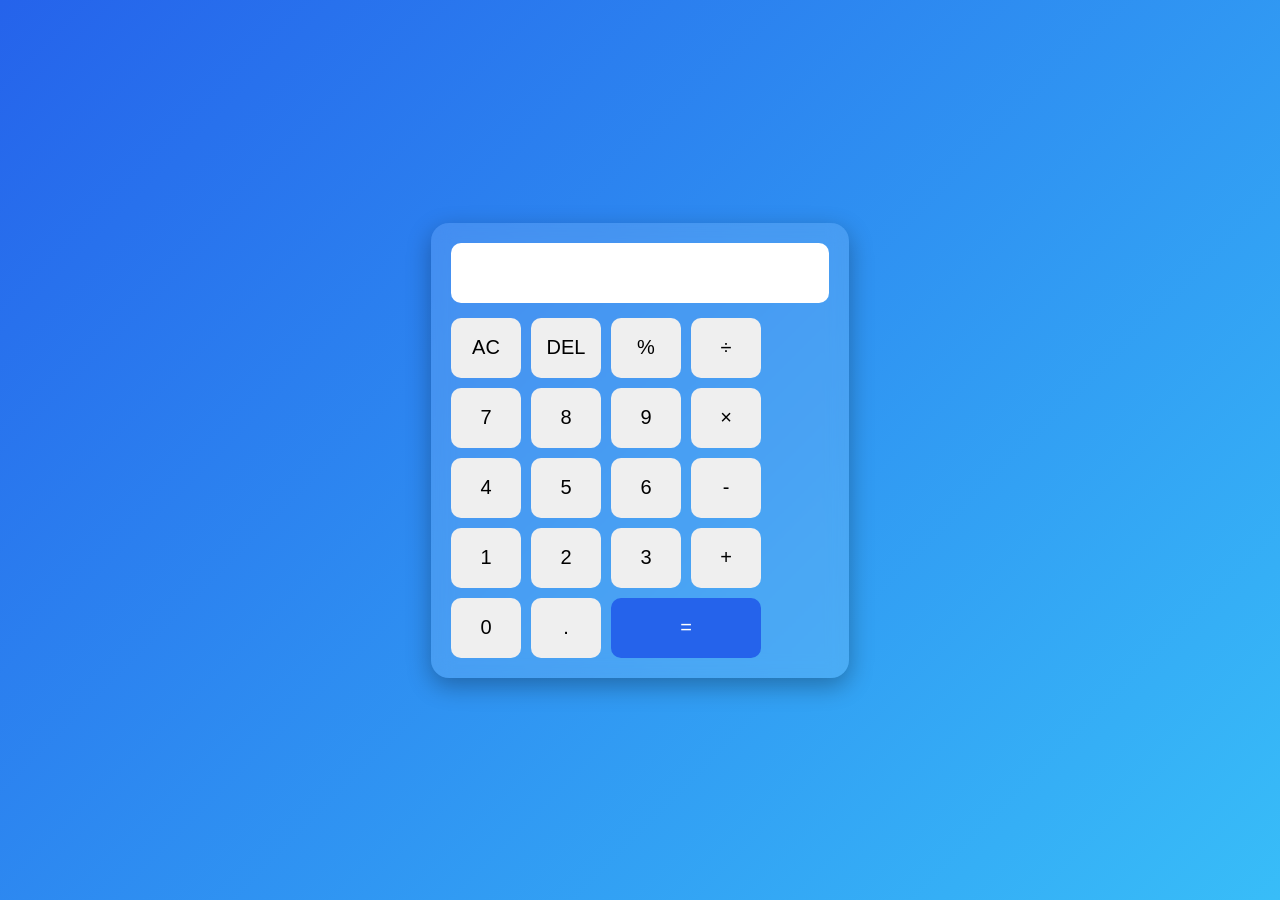
<file: Calculator/CODSOFT_Calculator/index.html>
<!DOCTYPE html>
<html><head><meta charset="UTF-8"><meta name="viewport" content="width=device-width,initial-scale=1">
<title>Calculator</title>
<link rel="stylesheet" href="style.css">
</head><body>
<div class="calculator">
<input type="text" id="display" readonly>
<div class="buttons">
<button onclick="clearDisplay()">AC</button>
<button onclick="delChar()">DEL</button>
<button onclick="append('%')">%</button>
<button onclick="append('/')">÷</button>
<button onclick="append('7')">7</button>
<button onclick="append('8')">8</button>
<button onclick="append('9')">9</button>
<button onclick="append('*')">×</button>
<button onclick="append('4')">4</button>
<button onclick="append('5')">5</button>
<button onclick="append('6')">6</button>
<button onclick="append('-')">-</button>
<button onclick="append('1')">1</button>
<button onclick="append('2')">2</button>
<button onclick="append('3')">3</button>
<button onclick="append('+')">+</button>
<button onclick="append('0')">0</button>
<button onclick="append('.')">.</button>
<button class="equal" onclick="calculate()">=</button>
</div></div>
<script src="script.js"></script>
</body></html>
</file>
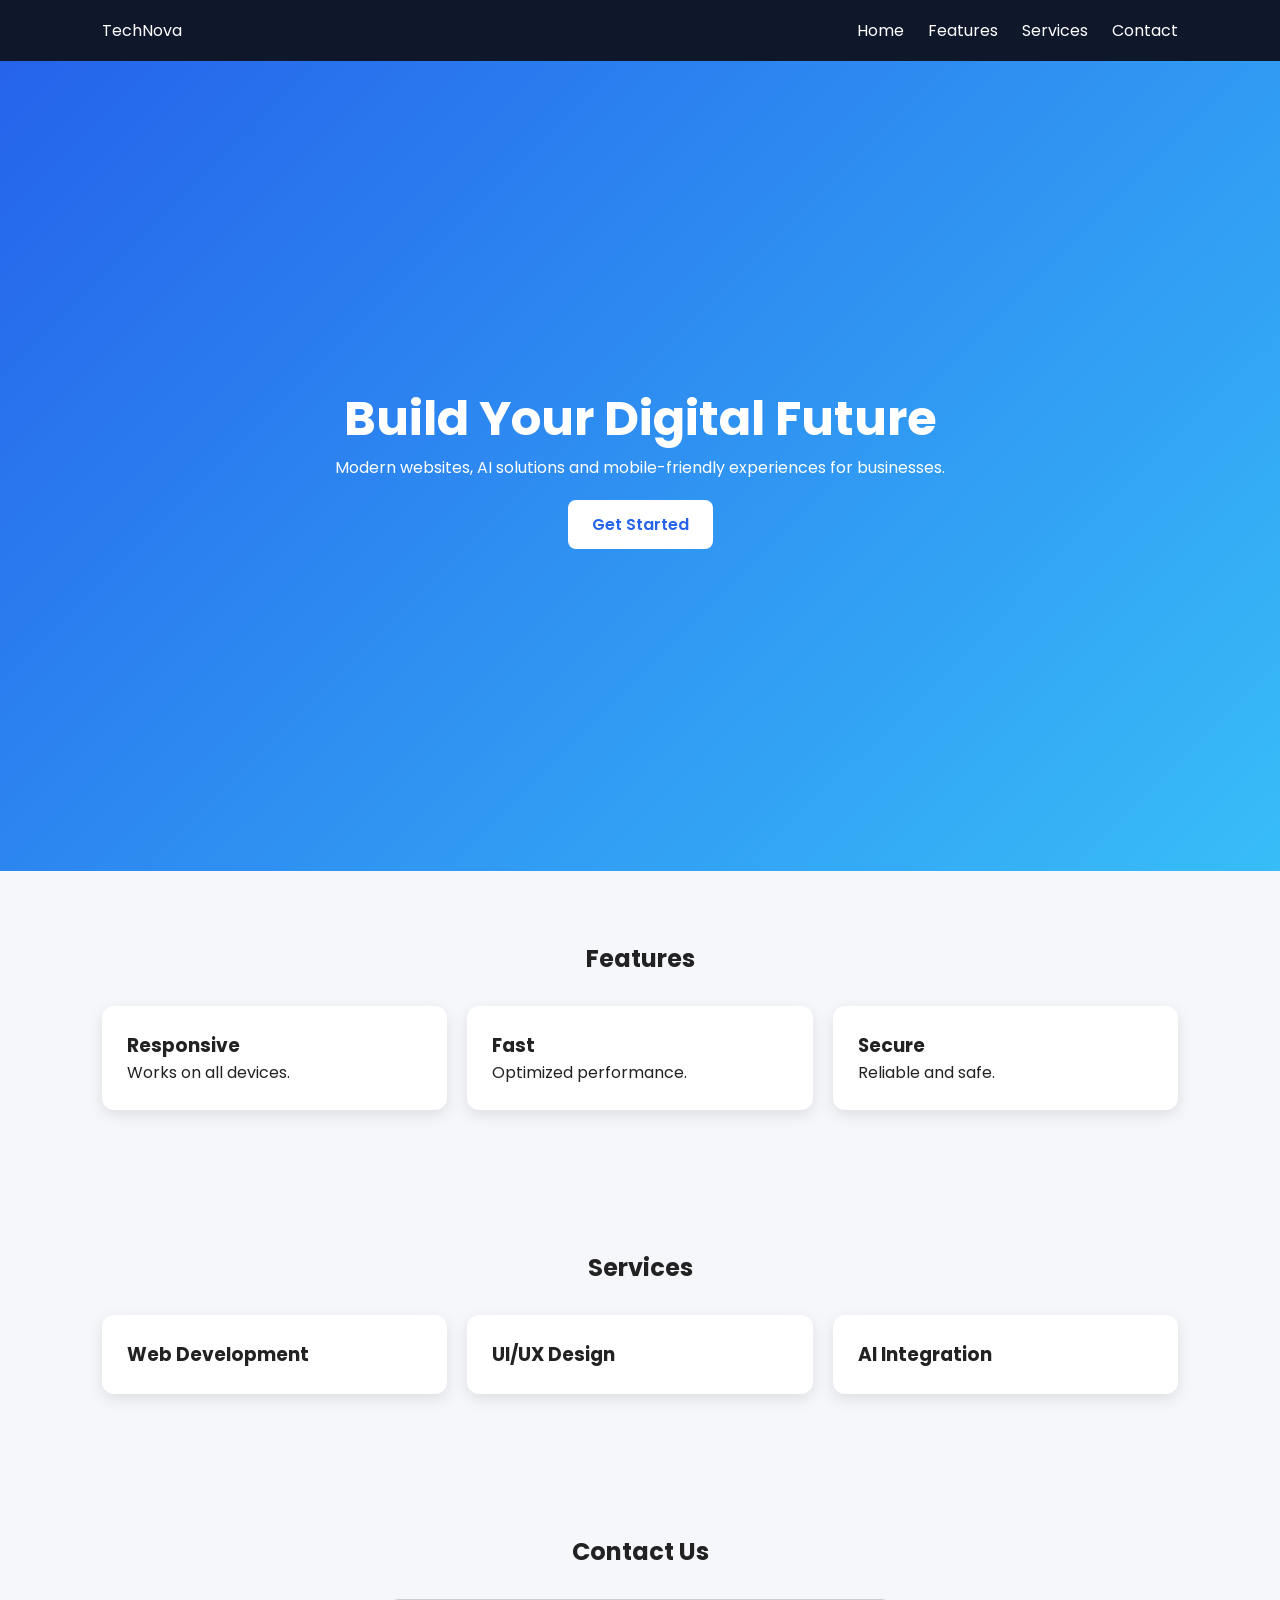
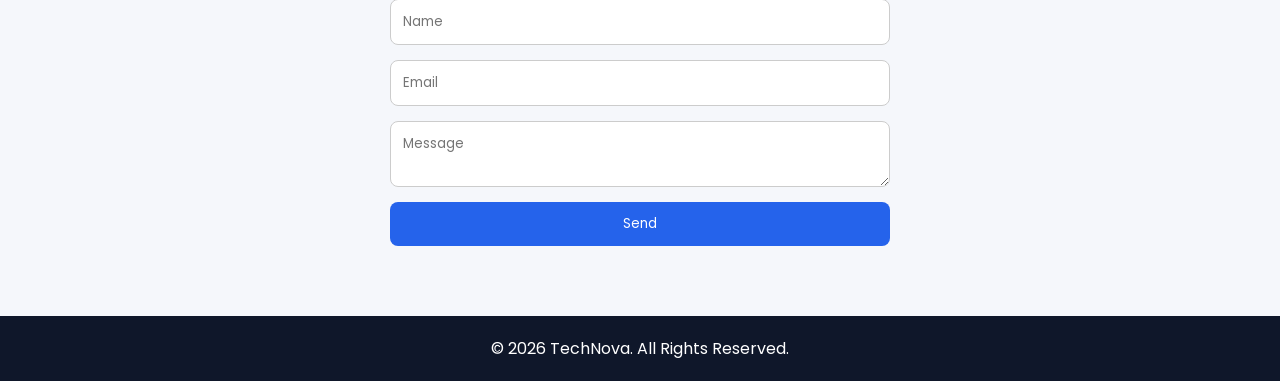
<file: Landing Page/CODSOFT_Landing_Page/index.html>
<!DOCTYPE html>
<html lang="en">
<head>
<meta charset="UTF-8">
<meta name="viewport" content="width=device-width,initial-scale=1.0">
<title>TechNova Landing Page</title>
<link rel="stylesheet" href="style.css">
<link href="https://fonts.googleapis.com/css2?family=Poppins:wght@300;400;600;700&display=swap" rel="stylesheet">
</head>
<body>
<header>
<div class="logo">TechNova</div>
<nav>
<a href="#home">Home</a>
<a href="#features">Features</a>
<a href="#services">Services</a>
<a href="#contact">Contact</a>
</nav>
</header>

<section class="hero" id="home">
<div class="content">
<h1>Build Your Digital Future</h1>
<p>Modern websites, AI solutions and mobile-friendly experiences for businesses.</p>
<a href="#contact" class="btn">Get Started</a>
</div>
</section>

<section id="features">
<h2>Features</h2>
<div class="cards">
<div class="card"><h3>Responsive</h3><p>Works on all devices.</p></div>
<div class="card"><h3>Fast</h3><p>Optimized performance.</p></div>
<div class="card"><h3>Secure</h3><p>Reliable and safe.</p></div>
</div>
</section>

<section id="services">
<h2>Services</h2>
<div class="cards">
<div class="card"><h3>Web Development</h3></div>
<div class="card"><h3>UI/UX Design</h3></div>
<div class="card"><h3>AI Integration</h3></div>
</div>
</section>

<section id="contact">
<h2>Contact Us</h2>
<form>
<input type="text" placeholder="Name">
<input type="email" placeholder="Email">
<textarea placeholder="Message"></textarea>
<button>Send</button>
</form>
</section>

<footer>© 2026 TechNova. All Rights Reserved.</footer>
</body>
</html>
</file>
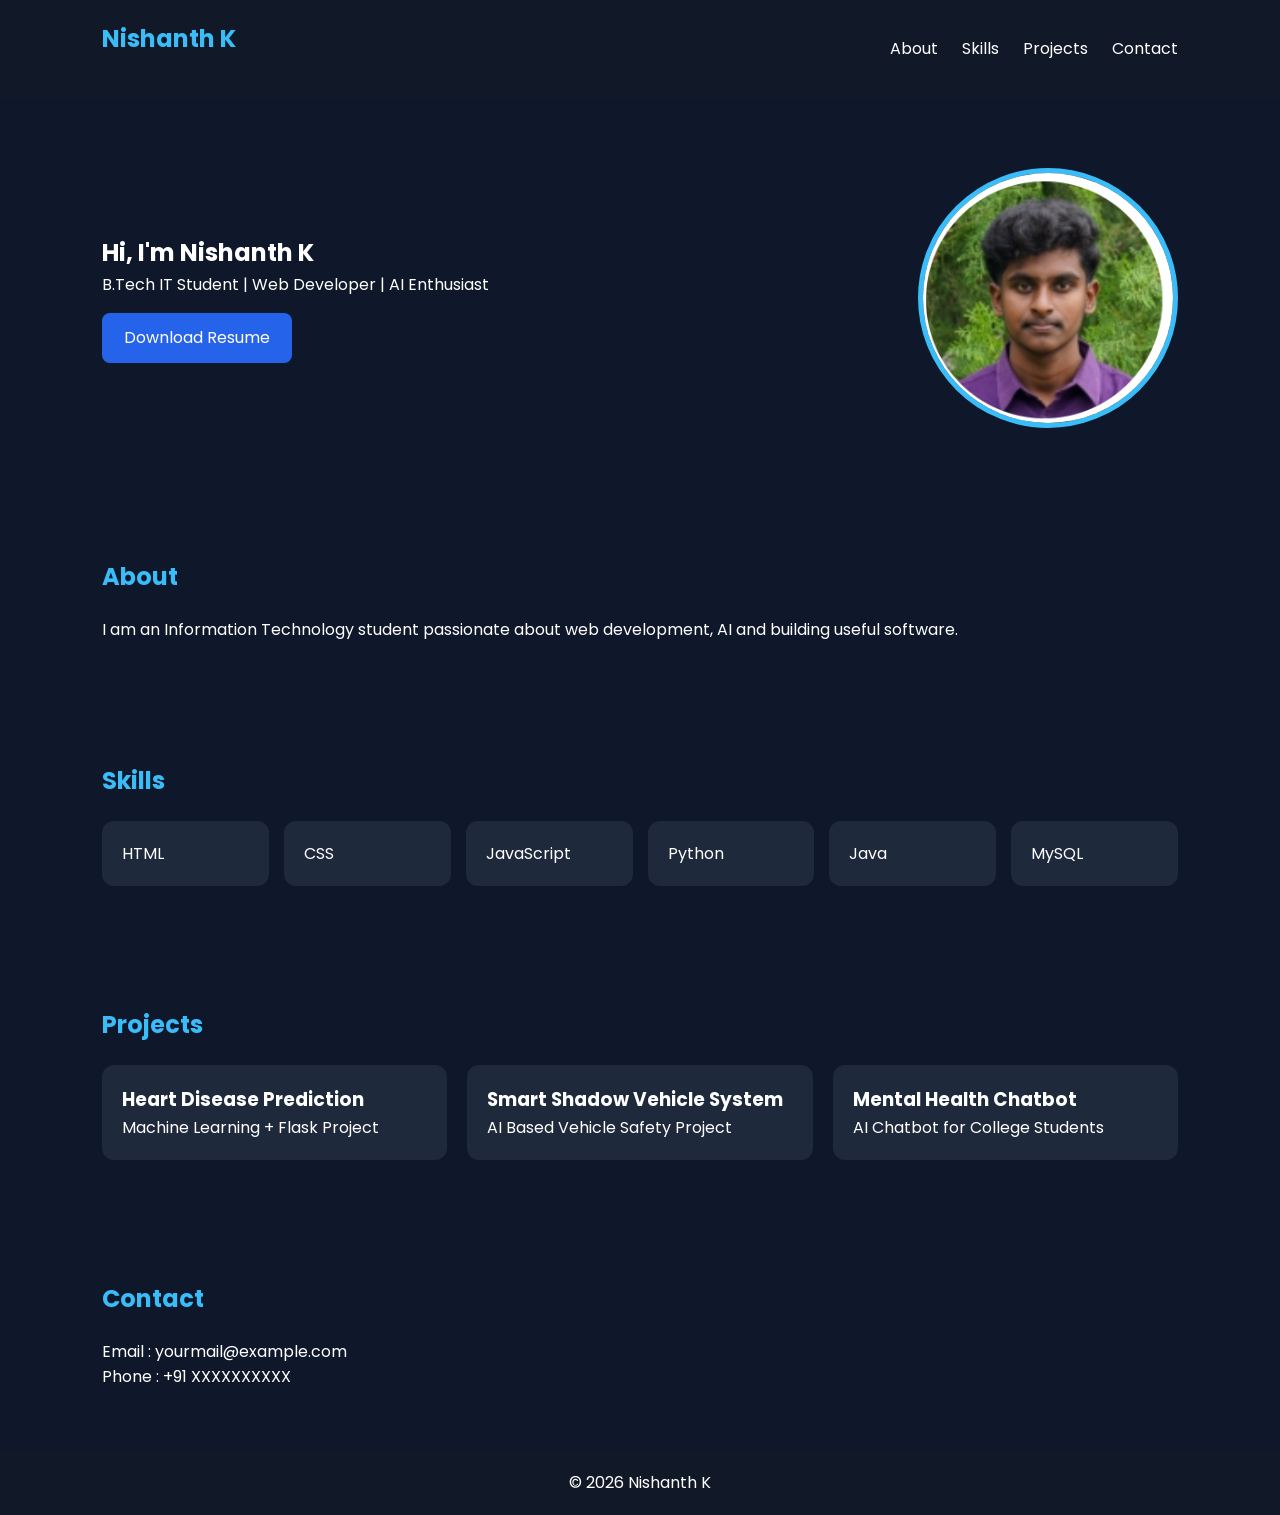
<file: Portfolio/Portfolio/index.html>
<!DOCTYPE html>
<html>

<head>
    <meta charset="UTF-8">
    <meta name="viewport" content="width=device-width, initial-scale=1.0">
    <title>Nishanth Portfolio</title>

    <link rel="stylesheet" href="style.css">

    <link href="https://fonts.googleapis.com/css2?family=Poppins:wght@300;400;600;700&display=swap"
        rel="stylesheet">
</head>

<body>

    <header>

        <h2>Nishanth K</h2>

        <nav>
            <a href="#about">About</a>
            <a href="#skills">Skills</a>
            <a href="#projects">Projects</a>
            <a href="#contact">Contact</a>
        </nav>

    </header>

    <section class="hero">

        <div>

            <h1>Hi, I'm Nishanth K</h1>

            <p>
                B.Tech IT Student |
                Web Developer |
                AI Enthusiast
            </p>

            <a class="btn" href="resume.pdf">
                Download Resume
            </a>

        </div>

        <!-- Profile Image -->
        <img src="profile.png" alt="Profile">

    </section>

    <section id="about">

        <h2>About</h2>

        <p>
            I am an Information Technology student passionate about
            web development, AI and building useful software.
        </p>

    </section>

    <section id="skills">

        <h2>Skills</h2>

        <div class="grid">

            <div>HTML</div>
            <div>CSS</div>
            <div>JavaScript</div>
            <div>Python</div>
            <div>Java</div>
            <div>MySQL</div>

        </div>

    </section>

    <section id="projects">

        <h2>Projects</h2>

        <div class="cards">

            <div class="card">
                <h3>Heart Disease Prediction</h3>
                <p>Machine Learning + Flask Project</p>
            </div>

            <div class="card">
                <h3>Smart Shadow Vehicle System</h3>
                <p>AI Based Vehicle Safety Project</p>
            </div>

            <div class="card">
                <h3>Mental Health Chatbot</h3>
                <p>AI Chatbot for College Students</p>
            </div>

        </div>

    </section>

    <section id="contact">

        <h2>Contact</h2>

        <p>Email : yourmail@example.com</p>

        <p>Phone : +91 XXXXXXXXXX</p>

    </section>

    <footer>

        © 2026 Nishanth K

    </footer>

    <script src="script.js"></script>

</body>

</html>
</file>
<file: Calculator/CODSOFT_Calculator/style.css>
*{margin:0;padding:0;box-sizing:border-box;font-family:Arial}
body{display:flex;justify-content:center;align-items:center;height:100vh;background:linear-gradient(135deg,#2563eb,#38bdf8)}
.calculator{background:rgba(255,255,255,.12);backdrop-filter:blur(10px);padding:20px;border-radius:18px;box-shadow:0 8px 25px rgba(0,0,0,.3)}
#display{width:100%;height:60px;font-size:28px;margin-bottom:15px;padding:10px;border:none;border-radius:10px;text-align:right}
.buttons{display:grid;grid-template-columns:repeat(4,70px);gap:10px}
button{height:60px;border:none;border-radius:10px;font-size:20px;cursor:pointer}
button:hover{transform:scale(1.05)}
.equal{grid-column:span 2;background:#2563eb;color:#fff}
</file>
<file: Landing Page/CODSOFT_Landing_Page/style.css>
*{margin:0;padding:0;box-sizing:border-box;font-family:Poppins,sans-serif}
body{background:#f5f7fb;color:#222}
header{display:flex;justify-content:space-between;align-items:center;padding:18px 8%;background:#0f172a;color:#fff;position:sticky;top:0}
nav a{color:#fff;text-decoration:none;margin-left:20px}
.hero{height:90vh;background:linear-gradient(135deg,#2563eb,#38bdf8);display:flex;align-items:center;justify-content:center;text-align:center;color:#fff;padding:20px}
.hero h1{font-size:3rem}
.btn{display:inline-block;margin-top:20px;background:#fff;color:#2563eb;padding:12px 24px;text-decoration:none;border-radius:8px;font-weight:600}
section{padding:70px 8%}
h2{text-align:center;margin-bottom:30px}
.cards{display:grid;grid-template-columns:repeat(auto-fit,minmax(220px,1fr));gap:20px}
.card{background:#fff;padding:25px;border-radius:12px;box-shadow:0 5px 15px rgba(0,0,0,.1);transition:.3s}
.card:hover{transform:translateY(-8px)}
form{max-width:500px;margin:auto;display:flex;flex-direction:column;gap:15px}
input,textarea{padding:12px;border:1px solid #ccc;border-radius:8px}
button{padding:12px;border:none;background:#2563eb;color:#fff;border-radius:8px;cursor:pointer}
footer{text-align:center;padding:20px;background:#0f172a;color:#fff}
</file>
<file: Portfolio/Portfolio/style.css>
*{margin:0;padding:0;box-sizing:border-box;font-family:Poppins,sans-serif}
body{background:#0f172a;color:#fff;line-height:1.6}
header{display:flex;justify-content:space-between;align-items:center;padding:20px 8%;background:#111827;position:sticky;top:0}
nav a{color:#fff;text-decoration:none;margin-left:20px}
.hero{display:flex;justify-content:space-between;align-items:center;padding:70px 8%;gap:40px;flex-wrap:wrap}
.hero img{width:260px;height:260px;border-radius:50%;object-fit:cover;border:5px solid #38bdf8;background:#334155}
.btn{display:inline-block;background:#2563eb;color:#fff;padding:12px 22px;border-radius:8px;text-decoration:none;margin-top:15px}
section{padding:60px 8%}
h2{margin-bottom:20px;color:#38bdf8}
.grid{display:grid;grid-template-columns:repeat(auto-fit,minmax(140px,1fr));gap:15px}
.grid div,.card{background:#1e293b;padding:20px;border-radius:12px;transition:.3s}
.grid div:hover,.card:hover{transform:translateY(-6px)}
.cards{display:grid;grid-template-columns:repeat(auto-fit,minmax(250px,1fr));gap:20px}
footer{text-align:center;padding:20px;background:#111827}
@media(max-width:768px){header,.hero{flex-direction:column;text-align:center}nav{margin-top:15px}}
</file>
